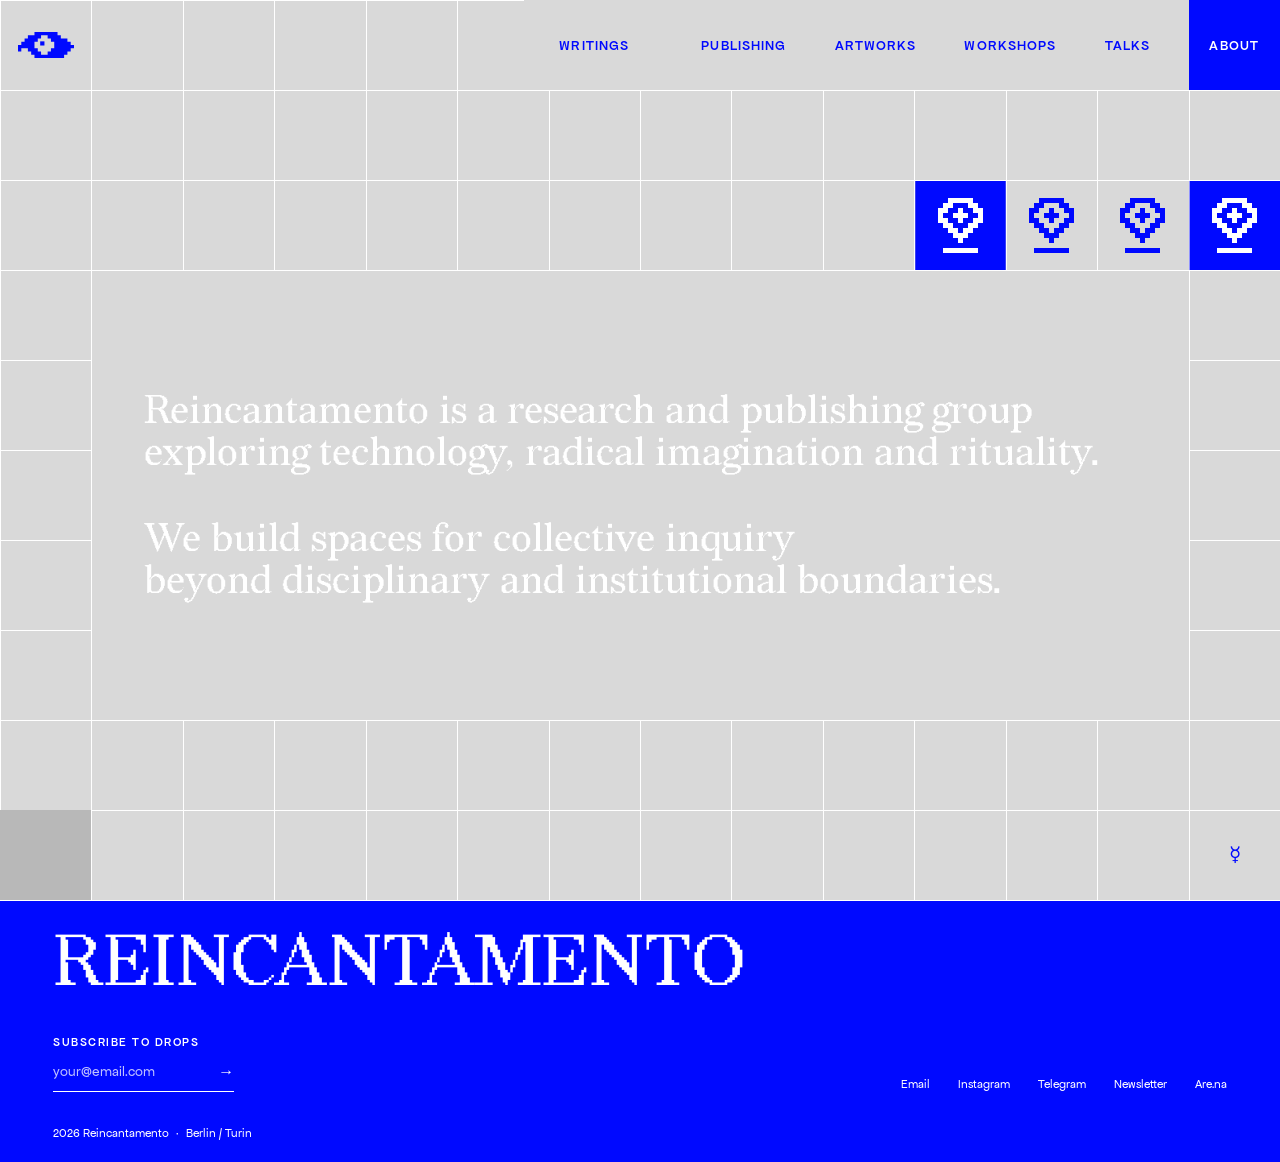
<file: home/index.html>
<!DOCTYPE html>
<html lang="en">
<head>
    <meta charset="UTF-8">
    <meta name="viewport" content="width=device-width, initial-scale=1.0">
    <title>REINCANTAMENTO</title>
    <meta name="description" content="Reincantamento is a research and publishing collective exploring technology, radical imagination, and rituality.">

    <!-- Open Graph -->
    <meta property="og:title" content="REINCANTAMENTO">
    <meta property="og:description" content="A research and publishing collective exploring technology, radical imagination, and rituality.">
    <meta property="og:type" content="website">

    <link rel="icon" href="assets/images/REINC-LOGO.svg" type="image/svg+xml">
    <link rel="icon" href="assets/images/reinc-eye-nero.png" type="image/png"><!-- fallback -->

    <!-- Preload the nav font (Apfel Grotezk Mittel) — used in the above-the-fold header -->
    <link rel="preload" href="assets/fonts/ApfelGrotezk-Mittel.woff2" as="font" type="font/woff2" crossorigin>

    <link rel="stylesheet" href="assets/css/styles.css">

    <!-- Not deferred: applies the stored palette before first paint. -->
    <script src="assets/js/theme.js"></script>
</head>
<body>

    <a class="skip-link" href="#main">Skip to content</a>

    <header class="site-header">
        <a class="brand" href="index.html" aria-label="Reincantamento home">
            <img src="assets/images/REINC-LOGO.svg" alt="Reincantamento" width="53" height="25">
        </a>

        <button class="nav-toggle" type="button" aria-label="Toggle menu" aria-expanded="false" aria-controls="primary-nav">
            <span></span><span></span><span></span>
        </button>

        <nav class="main-nav" id="primary-nav" aria-label="Primary">
            <div class="nav-item">
                <a href="https://yunglong28.github.io/reincantamento-homepage/writing/index.html">Writings</a>
                <div class="nav-menu">
                    <a href="https://yunglong28.github.io/reincantamento-homepage/writing/index.html">Drops</a>
                    <a href="https://yunglong28.github.io/reincantamento-homepage/writing/archive.html">Archive</a>
                </div>
            </div>
            <a href="https://yunglong28.github.io/reincantamento-homepage/publishing/index.html">Publishing</a>
            <a href="https://yunglong28.github.io/reincantamento-homepage/artworks/index.html">Artworks</a>
            <a href="https://yunglong28.github.io/reincantamento-homepage/workshops/index.html">Workshops</a>
            <a href="https://yunglong28.github.io/reincantamento-homepage/talks/index.html">Talks</a>
        </nav>

        <a class="about-btn" href="https://yunglong28.github.io/reincantamento-homepage/about.html">About</a>
    </header>

    <main class="hero" id="main" tabindex="-1">
        <div class="statement">
            <p>Reincantamento is a research and publishing group<br>
            exploring technology, radical imagination and rituality.</p>
            <p>We build spaces for collective inquiry<br>
            beyond disciplinary and institutional boundaries.</p>
        </div>
    </main>

    <!-- Real CSS-grid placement layer, aligned to the same 90px module as the
         background grid. Drop media into a cell with grid-column / grid-row;
         a cell can span multiple squares (e.g. span 2). This layer is a scaffold
         for the single hero screen — as real content sections are added it
         becomes section-scoped. -->
    <div class="grid-layer" aria-hidden="true">
        <figure class="media-cell" style="grid-column: 1; grid-row: -2 / -1;">
            <video class="media" autoplay muted loop playsinline>
                <source src="assets/images/metaphor.mp4" type="video/mp4">
            </video>
        </figure>
    </div>

    <!-- The colourway switch is a cell of its own: bottom right of the first
         screen, under the ABOUT cell at the top of the same column. -->
    <button class="theme-switch" type="button" aria-pressed="false" aria-label="Acid mode" title="Acid mode">&#9791;</button>

    <footer class="site-footer site-footer--flush">
        <p class="site-footer__mark">REINCANTAMENTO</p>

        <div class="footer-cols">
            <form class="newsletter" action="https://reincantamentox.substack.com/subscribe" method="get" target="_blank">
                <label class="newsletter__label" for="nl-email">Subscribe to drops</label>
                <div class="newsletter__field">
                    <input id="nl-email" type="email" name="email" placeholder="your@email.com" autocomplete="email">
                    <button type="submit" aria-label="Subscribe">&#8594;</button>
                </div>
            </form>

            <nav class="footer-social" aria-label="Nodes">
                <a href="mailto:reincantamento@proton.me">Email</a>
                <a href="https://www.instagram.com/re.incantamento/" target="_blank" rel="noopener">Instagram</a>
                <a href="https://t.me/+C1fjM6yVcdJmYzI0" target="_blank" rel="noopener">Telegram</a>
                <a href="https://reincantamentox.substack.com/" target="_blank" rel="noopener">Newsletter</a>
                <a href="https://www.are.na/reincantamento/channels/" target="_blank" rel="noopener">Are.na</a>
            </nav>
        </div>

        <div class="footer-bottom">
            <p>2026 Reincantamento &nbsp;&#183;&nbsp; Berlin / Turin</p>
        </div>
    </footer>

    <script src="assets/js/main.js" defer></script>
    <script src="../src/icons.js" defer></script>
    <script src="assets/js/glyphs.js" defer></script>
</body>
</html>
</file>
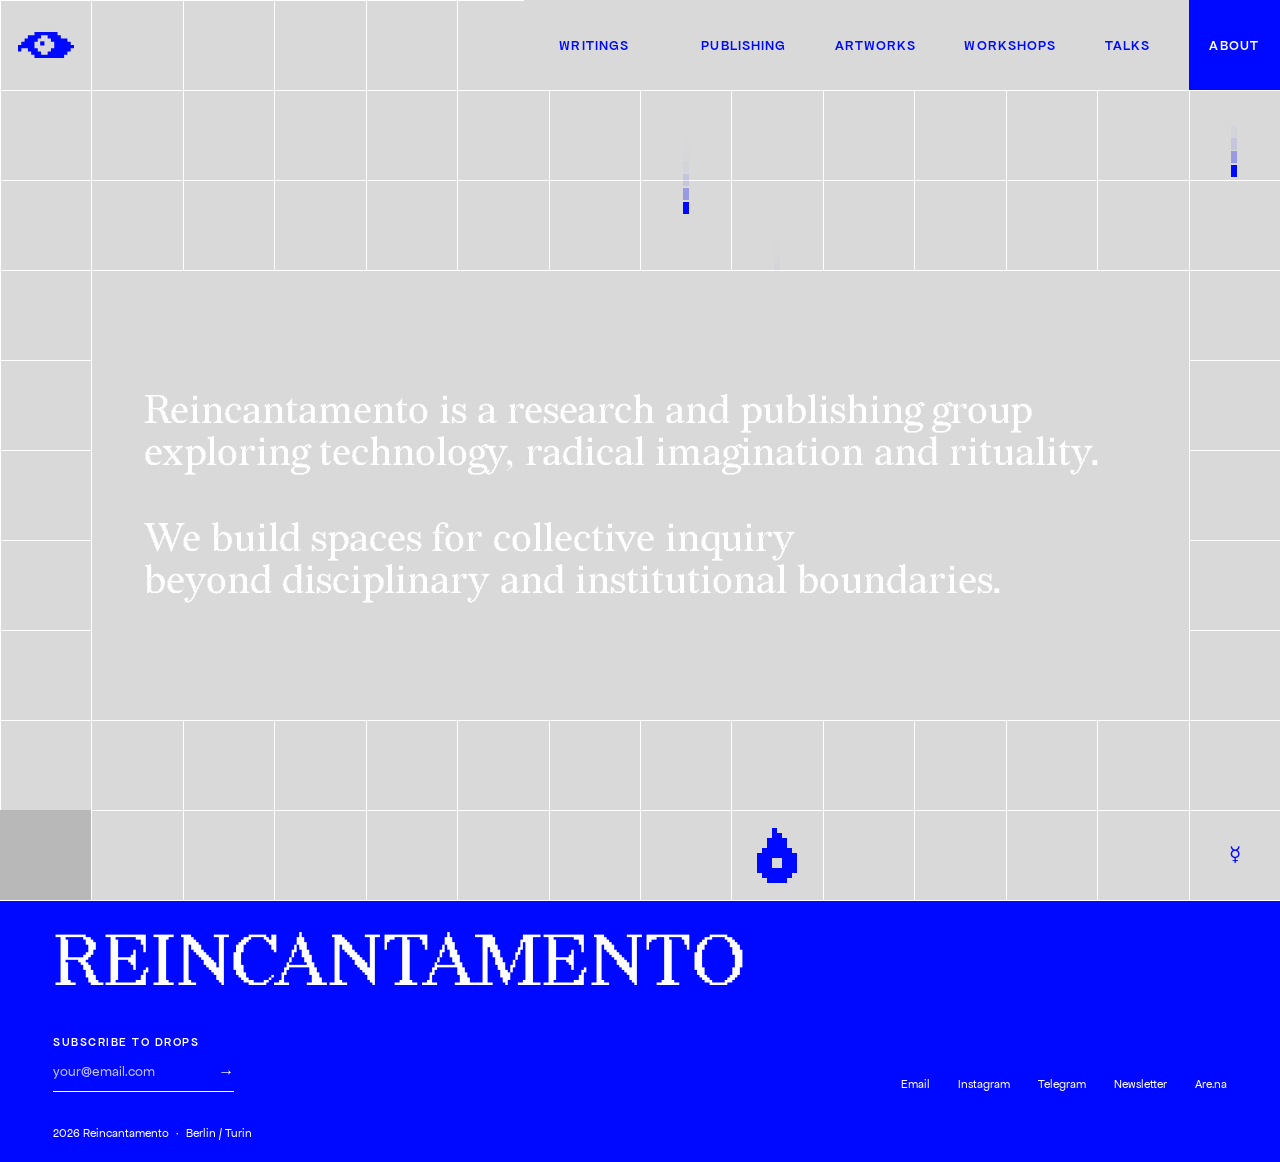
<file: home/crazy.html>
<!DOCTYPE html>
<html lang="en">
<head>
    <meta charset="UTF-8">
    <meta name="viewport" content="width=device-width, initial-scale=1.0">
    <title>REINCANTAMENTO — crazy</title>
    <meta name="description" content="Reincantamento is a research and publishing collective exploring technology, radical imagination, and rituality.">

    <!-- Open Graph -->
    <meta property="og:title" content="REINCANTAMENTO">
    <meta property="og:description" content="A research and publishing collective exploring technology, radical imagination, and rituality.">
    <meta property="og:type" content="website">

    <link rel="icon" href="assets/images/REINC-LOGO.svg" type="image/svg+xml">
    <link rel="icon" href="assets/images/reinc-eye-nero.png" type="image/png"><!-- fallback -->

    <!-- Preload the nav font (Apfel Grotezk Mittel) — used in the above-the-fold header -->
    <link rel="preload" href="assets/fonts/ApfelGrotezk-Mittel.woff2" as="font" type="font/woff2" crossorigin>

    <link rel="stylesheet" href="assets/css/styles.css">

    <!-- Not deferred: applies the stored palette before first paint. -->
    <script src="assets/js/theme.js"></script>
</head>
<body>

    <a class="skip-link" href="#main">Skip to content</a>

    <header class="site-header">
        <a class="brand" href="index.html" aria-label="Reincantamento home">
            <img src="assets/images/REINC-LOGO.svg" alt="Reincantamento" width="53" height="25">
        </a>

        <button class="nav-toggle" type="button" aria-label="Toggle menu" aria-expanded="false" aria-controls="primary-nav">
            <span></span><span></span><span></span>
        </button>

        <nav class="main-nav" id="primary-nav" aria-label="Primary">
            <div class="nav-item">
                <a href="https://yunglong28.github.io/reincantamento-homepage/writing/index.html">Writings</a>
                <div class="nav-menu">
                    <a href="https://yunglong28.github.io/reincantamento-homepage/writing/index.html">Drops</a>
                    <a href="https://yunglong28.github.io/reincantamento-homepage/writing/archive.html">Archive</a>
                </div>
            </div>
            <a href="https://yunglong28.github.io/reincantamento-homepage/publishing/index.html">Publishing</a>
            <a href="https://yunglong28.github.io/reincantamento-homepage/artworks/index.html">Artworks</a>
            <a href="https://yunglong28.github.io/reincantamento-homepage/workshops/index.html">Workshops</a>
            <a href="https://yunglong28.github.io/reincantamento-homepage/talks/index.html">Talks</a>
        </nav>

        <a class="about-btn" href="https://yunglong28.github.io/reincantamento-homepage/about.html">About</a>
    </header>

    <main class="hero" id="main" tabindex="-1">
        <div class="statement">
            <p>Reincantamento is a research and publishing group<br>
            exploring technology, radical imagination and rituality.</p>
            <p>We build spaces for collective inquiry<br>
            beyond disciplinary and institutional boundaries.</p>
        </div>
    </main>

    <!-- Real CSS-grid placement layer, aligned to the same 90px module as the
         background grid. Drop media into a cell with grid-column / grid-row;
         a cell can span multiple squares (e.g. span 2). This layer is a scaffold
         for the single hero screen — as real content sections are added it
         becomes section-scoped. -->
    <div class="grid-layer" aria-hidden="true">
        <figure class="media-cell" style="grid-column: 1; grid-row: -2 / -1;">
            <video class="media" autoplay muted loop playsinline>
                <source src="assets/images/metaphor.mp4" type="video/mp4">
            </video>
        </figure>
    </div>

    <!-- The colourway switch is a cell of its own: bottom right of the first
         screen, under the ABOUT cell at the top of the same column. -->
    <button class="theme-switch" type="button" aria-pressed="false" aria-label="Acid mode" title="Acid mode">&#9791;</button>

    <footer class="site-footer site-footer--flush">
        <p class="site-footer__mark">REINCANTAMENTO</p>

        <div class="footer-cols">
            <form class="newsletter" action="https://reincantamentox.substack.com/subscribe" method="get" target="_blank">
                <label class="newsletter__label" for="nl-email">Subscribe to drops</label>
                <div class="newsletter__field">
                    <input id="nl-email" type="email" name="email" placeholder="your@email.com" autocomplete="email">
                    <button type="submit" aria-label="Subscribe">&#8594;</button>
                </div>
            </form>

            <nav class="footer-social" aria-label="Nodes">
                <a href="mailto:reincantamento@proton.me">Email</a>
                <a href="https://www.instagram.com/re.incantamento/" target="_blank" rel="noopener">Instagram</a>
                <a href="https://t.me/+C1fjM6yVcdJmYzI0" target="_blank" rel="noopener">Telegram</a>
                <a href="https://reincantamentox.substack.com/" target="_blank" rel="noopener">Newsletter</a>
                <a href="https://www.are.na/reincantamento/channels/" target="_blank" rel="noopener">Are.na</a>
            </nav>
        </div>

        <div class="footer-bottom">
            <p>2026 Reincantamento &nbsp;&#183;&nbsp; Berlin / Turin</p>
        </div>
    </footer>

    <script src="assets/js/main.js" defer></script>
    <script src="../src/icons.js" defer></script>
    <script src="assets/js/glyphs.js" data-mode="crazy" defer></script>
</body>
</html>
</file>
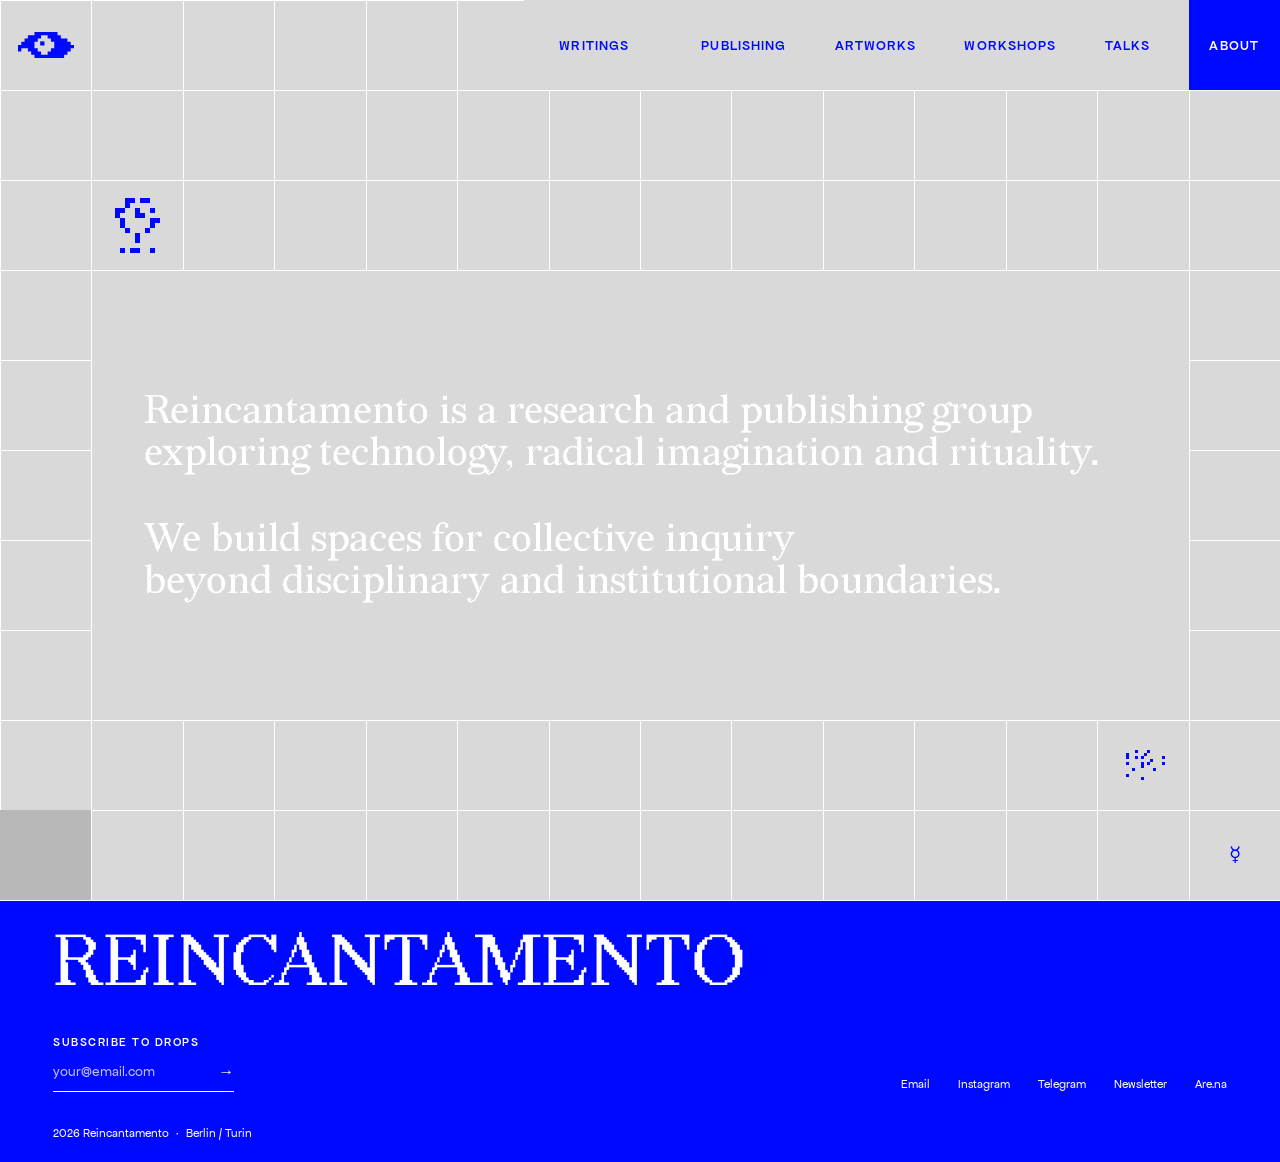
<file: home/flow.html>
<!DOCTYPE html>
<html lang="en">
<head>
    <meta charset="UTF-8">
    <meta name="viewport" content="width=device-width, initial-scale=1.0">
    <title>REINCANTAMENTO — flow</title>
    <meta name="description" content="Reincantamento is a research and publishing collective exploring technology, radical imagination, and rituality.">

    <!-- Open Graph -->
    <meta property="og:title" content="REINCANTAMENTO">
    <meta property="og:description" content="A research and publishing collective exploring technology, radical imagination, and rituality.">
    <meta property="og:type" content="website">

    <link rel="icon" href="assets/images/REINC-LOGO.svg" type="image/svg+xml">
    <link rel="icon" href="assets/images/reinc-eye-nero.png" type="image/png"><!-- fallback -->

    <!-- Preload the nav font (Apfel Grotezk Mittel) — used in the above-the-fold header -->
    <link rel="preload" href="assets/fonts/ApfelGrotezk-Mittel.woff2" as="font" type="font/woff2" crossorigin>

    <link rel="stylesheet" href="assets/css/styles.css">

    <!-- Not deferred: applies the stored palette before first paint. -->
    <script src="assets/js/theme.js"></script>
</head>
<body>

    <a class="skip-link" href="#main">Skip to content</a>

    <header class="site-header">
        <a class="brand" href="index.html" aria-label="Reincantamento home">
            <img src="assets/images/REINC-LOGO.svg" alt="Reincantamento" width="53" height="25">
        </a>

        <button class="nav-toggle" type="button" aria-label="Toggle menu" aria-expanded="false" aria-controls="primary-nav">
            <span></span><span></span><span></span>
        </button>

        <nav class="main-nav" id="primary-nav" aria-label="Primary">
            <div class="nav-item">
                <a href="https://yunglong28.github.io/reincantamento-homepage/writing/index.html">Writings</a>
                <div class="nav-menu">
                    <a href="https://yunglong28.github.io/reincantamento-homepage/writing/index.html">Drops</a>
                    <a href="https://yunglong28.github.io/reincantamento-homepage/writing/archive.html">Archive</a>
                </div>
            </div>
            <a href="https://yunglong28.github.io/reincantamento-homepage/publishing/index.html">Publishing</a>
            <a href="https://yunglong28.github.io/reincantamento-homepage/artworks/index.html">Artworks</a>
            <a href="https://yunglong28.github.io/reincantamento-homepage/workshops/index.html">Workshops</a>
            <a href="https://yunglong28.github.io/reincantamento-homepage/talks/index.html">Talks</a>
        </nav>

        <a class="about-btn" href="https://yunglong28.github.io/reincantamento-homepage/about.html">About</a>
    </header>

    <main class="hero" id="main" tabindex="-1">
        <div class="statement">
            <p>Reincantamento is a research and publishing group<br>
            exploring technology, radical imagination and rituality.</p>
            <p>We build spaces for collective inquiry<br>
            beyond disciplinary and institutional boundaries.</p>
        </div>
    </main>

    <!-- Real CSS-grid placement layer, aligned to the same 90px module as the
         background grid. Drop media into a cell with grid-column / grid-row;
         a cell can span multiple squares (e.g. span 2). This layer is a scaffold
         for the single hero screen — as real content sections are added it
         becomes section-scoped. -->
    <div class="grid-layer" aria-hidden="true">
        <figure class="media-cell" style="grid-column: 1; grid-row: -2 / -1;">
            <video class="media" autoplay muted loop playsinline>
                <source src="assets/images/metaphor.mp4" type="video/mp4">
            </video>
        </figure>
    </div>

    <!-- The colourway switch is a cell of its own: bottom right of the first
         screen, under the ABOUT cell at the top of the same column. -->
    <button class="theme-switch" type="button" aria-pressed="false" aria-label="Acid mode" title="Acid mode">&#9791;</button>

    <footer class="site-footer site-footer--flush">
        <p class="site-footer__mark">REINCANTAMENTO</p>

        <div class="footer-cols">
            <form class="newsletter" action="https://reincantamentox.substack.com/subscribe" method="get" target="_blank">
                <label class="newsletter__label" for="nl-email">Subscribe to drops</label>
                <div class="newsletter__field">
                    <input id="nl-email" type="email" name="email" placeholder="your@email.com" autocomplete="email">
                    <button type="submit" aria-label="Subscribe">&#8594;</button>
                </div>
            </form>

            <nav class="footer-social" aria-label="Nodes">
                <a href="mailto:reincantamento@proton.me">Email</a>
                <a href="https://www.instagram.com/re.incantamento/" target="_blank" rel="noopener">Instagram</a>
                <a href="https://t.me/+C1fjM6yVcdJmYzI0" target="_blank" rel="noopener">Telegram</a>
                <a href="https://reincantamentox.substack.com/" target="_blank" rel="noopener">Newsletter</a>
                <a href="https://www.are.na/reincantamento/channels/" target="_blank" rel="noopener">Are.na</a>
            </nav>
        </div>

        <div class="footer-bottom">
            <p>2026 Reincantamento &nbsp;&#183;&nbsp; Berlin / Turin</p>
        </div>
    </footer>

    <script src="assets/js/main.js" defer></script>
    <script src="../src/icons.js" defer></script>
    <script src="assets/js/flow.js" defer></script>
</body>
</html>
</file>
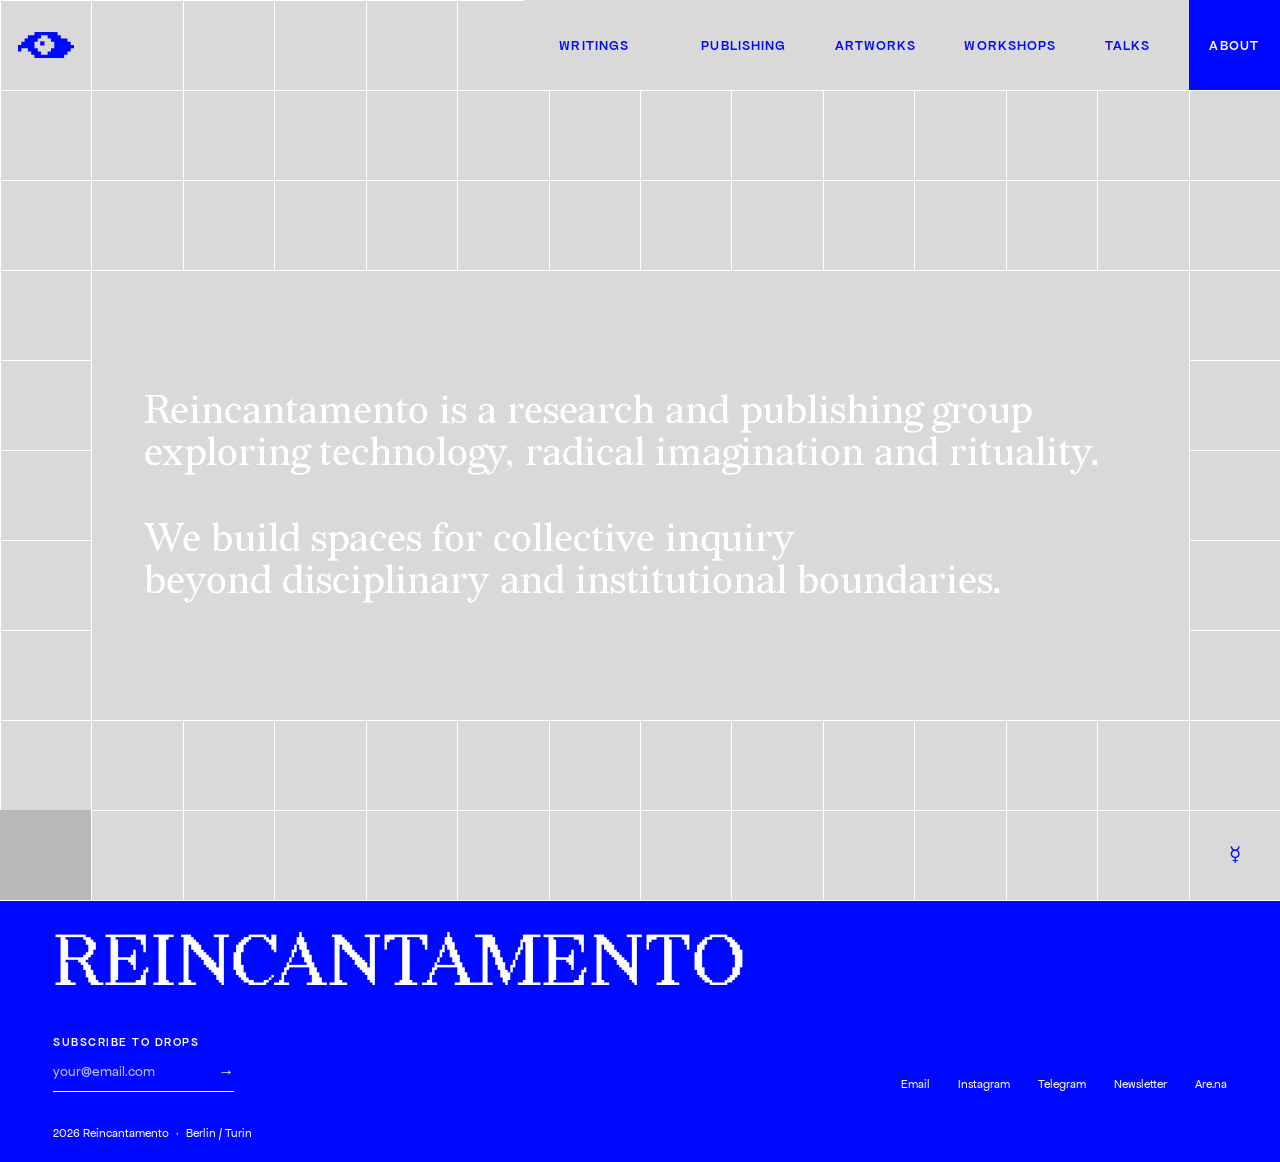
<file: home/merge.html>
<!DOCTYPE html>
<html lang="en">
<head>
    <meta charset="UTF-8">
    <meta name="viewport" content="width=device-width, initial-scale=1.0">
    <title>REINCANTAMENTO — merge</title>
    <meta name="description" content="Reincantamento is a research and publishing collective exploring technology, radical imagination, and rituality.">

    <!-- Open Graph -->
    <meta property="og:title" content="REINCANTAMENTO">
    <meta property="og:description" content="A research and publishing collective exploring technology, radical imagination, and rituality.">
    <meta property="og:type" content="website">

    <link rel="icon" href="assets/images/REINC-LOGO.svg" type="image/svg+xml">
    <link rel="icon" href="assets/images/reinc-eye-nero.png" type="image/png"><!-- fallback -->

    <!-- Preload the nav font (Apfel Grotezk Mittel) — used in the above-the-fold header -->
    <link rel="preload" href="assets/fonts/ApfelGrotezk-Mittel.woff2" as="font" type="font/woff2" crossorigin>

    <link rel="stylesheet" href="assets/css/styles.css">

    <!-- Not deferred: applies the stored palette before first paint. -->
    <script src="assets/js/theme.js"></script>
</head>
<body>

    <a class="skip-link" href="#main">Skip to content</a>

    <header class="site-header">
        <a class="brand" href="index.html" aria-label="Reincantamento home">
            <img src="assets/images/REINC-LOGO.svg" alt="Reincantamento" width="53" height="25">
        </a>

        <button class="nav-toggle" type="button" aria-label="Toggle menu" aria-expanded="false" aria-controls="primary-nav">
            <span></span><span></span><span></span>
        </button>

        <nav class="main-nav" id="primary-nav" aria-label="Primary">
            <div class="nav-item">
                <a href="https://yunglong28.github.io/reincantamento-homepage/writing/index.html">Writings</a>
                <div class="nav-menu">
                    <a href="https://yunglong28.github.io/reincantamento-homepage/writing/index.html">Drops</a>
                    <a href="https://yunglong28.github.io/reincantamento-homepage/writing/archive.html">Archive</a>
                </div>
            </div>
            <a href="https://yunglong28.github.io/reincantamento-homepage/publishing/index.html">Publishing</a>
            <a href="https://yunglong28.github.io/reincantamento-homepage/artworks/index.html">Artworks</a>
            <a href="https://yunglong28.github.io/reincantamento-homepage/workshops/index.html">Workshops</a>
            <a href="https://yunglong28.github.io/reincantamento-homepage/talks/index.html">Talks</a>
        </nav>

        <a class="about-btn" href="https://yunglong28.github.io/reincantamento-homepage/about.html">About</a>
    </header>

    <main class="hero" id="main" tabindex="-1">
        <div class="statement">
            <p>Reincantamento is a research and publishing group<br>
            exploring technology, radical imagination and rituality.</p>
            <p>We build spaces for collective inquiry<br>
            beyond disciplinary and institutional boundaries.</p>
        </div>
    </main>

    <!-- Real CSS-grid placement layer, aligned to the same 90px module as the
         background grid. Drop media into a cell with grid-column / grid-row;
         a cell can span multiple squares (e.g. span 2). This layer is a scaffold
         for the single hero screen — as real content sections are added it
         becomes section-scoped. -->
    <div class="grid-layer" aria-hidden="true">
        <figure class="media-cell" style="grid-column: 1; grid-row: -2 / -1;">
            <video class="media" autoplay muted loop playsinline>
                <source src="assets/images/metaphor.mp4" type="video/mp4">
            </video>
        </figure>
    </div>

    <!-- The colourway switch is a cell of its own: bottom right of the first
         screen, under the ABOUT cell at the top of the same column. -->
    <button class="theme-switch" type="button" aria-pressed="false" aria-label="Acid mode" title="Acid mode">&#9791;</button>

    <footer class="site-footer site-footer--flush">
        <p class="site-footer__mark">REINCANTAMENTO</p>

        <div class="footer-cols">
            <form class="newsletter" action="https://reincantamentox.substack.com/subscribe" method="get" target="_blank">
                <label class="newsletter__label" for="nl-email">Subscribe to drops</label>
                <div class="newsletter__field">
                    <input id="nl-email" type="email" name="email" placeholder="your@email.com" autocomplete="email">
                    <button type="submit" aria-label="Subscribe">&#8594;</button>
                </div>
            </form>

            <nav class="footer-social" aria-label="Nodes">
                <a href="mailto:reincantamento@proton.me">Email</a>
                <a href="https://www.instagram.com/re.incantamento/" target="_blank" rel="noopener">Instagram</a>
                <a href="https://t.me/+C1fjM6yVcdJmYzI0" target="_blank" rel="noopener">Telegram</a>
                <a href="https://reincantamentox.substack.com/" target="_blank" rel="noopener">Newsletter</a>
                <a href="https://www.are.na/reincantamento/channels/" target="_blank" rel="noopener">Are.na</a>
            </nav>
        </div>

        <div class="footer-bottom">
            <p>2026 Reincantamento &nbsp;&#183;&nbsp; Berlin / Turin</p>
        </div>
    </footer>

    <script src="assets/js/main.js" defer></script>
    <script src="../src/icons.js" defer></script>
    <script src="assets/js/flow.js" data-mode="merge" defer></script>
</body>
</html>
</file>
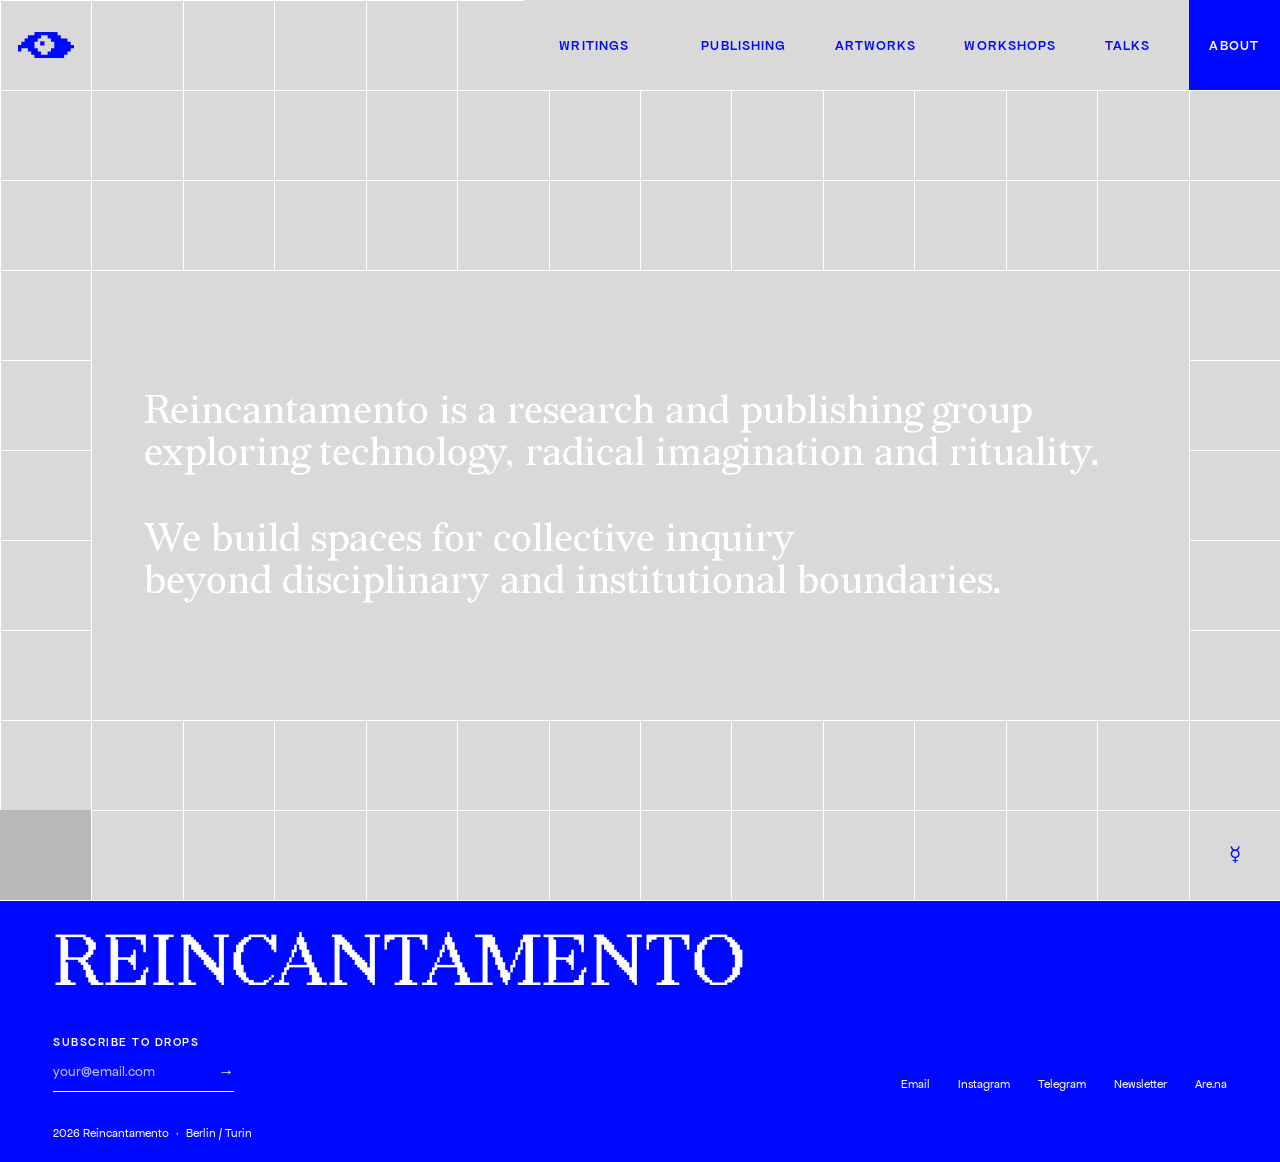
<file: home/random.html>
<!DOCTYPE html>
<html lang="en">
<head>
    <meta charset="UTF-8">
    <meta name="viewport" content="width=device-width, initial-scale=1.0">
    <title>REINCANTAMENTO — random</title>
    <meta name="description" content="Reincantamento is a research and publishing collective exploring technology, radical imagination, and rituality.">

    <!-- Open Graph -->
    <meta property="og:title" content="REINCANTAMENTO">
    <meta property="og:description" content="A research and publishing collective exploring technology, radical imagination, and rituality.">
    <meta property="og:type" content="website">

    <link rel="icon" href="assets/images/REINC-LOGO.svg" type="image/svg+xml">
    <link rel="icon" href="assets/images/reinc-eye-nero.png" type="image/png"><!-- fallback -->

    <!-- Preload the nav font (Apfel Grotezk Mittel) — used in the above-the-fold header -->
    <link rel="preload" href="assets/fonts/ApfelGrotezk-Mittel.woff2" as="font" type="font/woff2" crossorigin>

    <link rel="stylesheet" href="assets/css/styles.css">

    <!-- Not deferred: applies the stored palette before first paint. -->
    <script src="assets/js/theme.js"></script>
</head>
<body>

    <a class="skip-link" href="#main">Skip to content</a>

    <header class="site-header">
        <a class="brand" href="index.html" aria-label="Reincantamento home">
            <img src="assets/images/REINC-LOGO.svg" alt="Reincantamento" width="53" height="25">
        </a>

        <button class="nav-toggle" type="button" aria-label="Toggle menu" aria-expanded="false" aria-controls="primary-nav">
            <span></span><span></span><span></span>
        </button>

        <nav class="main-nav" id="primary-nav" aria-label="Primary">
            <div class="nav-item">
                <a href="https://yunglong28.github.io/reincantamento-homepage/writing/index.html">Writings</a>
                <div class="nav-menu">
                    <a href="https://yunglong28.github.io/reincantamento-homepage/writing/index.html">Drops</a>
                    <a href="https://yunglong28.github.io/reincantamento-homepage/writing/archive.html">Archive</a>
                </div>
            </div>
            <a href="https://yunglong28.github.io/reincantamento-homepage/publishing/index.html">Publishing</a>
            <a href="https://yunglong28.github.io/reincantamento-homepage/artworks/index.html">Artworks</a>
            <a href="https://yunglong28.github.io/reincantamento-homepage/workshops/index.html">Workshops</a>
            <a href="https://yunglong28.github.io/reincantamento-homepage/talks/index.html">Talks</a>
        </nav>

        <a class="about-btn" href="https://yunglong28.github.io/reincantamento-homepage/about.html">About</a>
    </header>

    <main class="hero" id="main" tabindex="-1">
        <div class="statement">
            <p>Reincantamento is a research and publishing group<br>
            exploring technology, radical imagination and rituality.</p>
            <p>We build spaces for collective inquiry<br>
            beyond disciplinary and institutional boundaries.</p>
        </div>
    </main>

    <!-- Real CSS-grid placement layer, aligned to the same 90px module as the
         background grid. Drop media into a cell with grid-column / grid-row;
         a cell can span multiple squares (e.g. span 2). This layer is a scaffold
         for the single hero screen — as real content sections are added it
         becomes section-scoped. -->
    <div class="grid-layer" aria-hidden="true">
        <figure class="media-cell" style="grid-column: 1; grid-row: -2 / -1;">
            <video class="media" autoplay muted loop playsinline>
                <source src="assets/images/metaphor.mp4" type="video/mp4">
            </video>
        </figure>
    </div>

    <!-- The colourway switch is a cell of its own: bottom right of the first
         screen, under the ABOUT cell at the top of the same column. -->
    <button class="theme-switch" type="button" aria-pressed="false" aria-label="Acid mode" title="Acid mode">&#9791;</button>

    <footer class="site-footer site-footer--flush">
        <p class="site-footer__mark">REINCANTAMENTO</p>

        <div class="footer-cols">
            <form class="newsletter" action="https://reincantamentox.substack.com/subscribe" method="get" target="_blank">
                <label class="newsletter__label" for="nl-email">Subscribe to drops</label>
                <div class="newsletter__field">
                    <input id="nl-email" type="email" name="email" placeholder="your@email.com" autocomplete="email">
                    <button type="submit" aria-label="Subscribe">&#8594;</button>
                </div>
            </form>

            <nav class="footer-social" aria-label="Nodes">
                <a href="mailto:reincantamento@proton.me">Email</a>
                <a href="https://www.instagram.com/re.incantamento/" target="_blank" rel="noopener">Instagram</a>
                <a href="https://t.me/+C1fjM6yVcdJmYzI0" target="_blank" rel="noopener">Telegram</a>
                <a href="https://reincantamentox.substack.com/" target="_blank" rel="noopener">Newsletter</a>
                <a href="https://www.are.na/reincantamento/channels/" target="_blank" rel="noopener">Are.na</a>
            </nav>
        </div>

        <div class="footer-bottom">
            <p>2026 Reincantamento &nbsp;&#183;&nbsp; Berlin / Turin</p>
        </div>
    </footer>

    <script src="assets/js/main.js" defer></script>
    <script src="../src/icons.js" defer></script>
    <script src="assets/js/flow.js" data-mode="random" defer></script>
</body>
</html>
</file>
<file: home/assets/css/styles.css>
/* ===================== */
/* FONTS                 */
/* ===================== */
/* Display style: Figma "Display" = Redaction 20, 40/44 */
@font-face {
    font-family: 'Redaction20';
    src: url('../fonts/Redaction20-Regular.woff') format('woff');
    font-weight: 400;
    font-style: normal;
    font-display: swap;
}

/* Redaction 50 — heavier "redacted" cut, used on hover of the blue keywords */
@font-face {
    font-family: 'Redaction50';
    src: url('../fonts/Redaction50-Regular.woff2') format('woff2'),
         url('../fonts/Redaction50-Regular.woff') format('woff');
    font-weight: 400;
    font-style: normal;
    font-display: swap;
}

/* Redaction 35 — the display cut of the section pages (card titles, year) and
   of the footer wordmark, which every page carries. Redaction 20 stays the
   home-page statement face. */
@font-face {
    font-family: 'Redaction35';
    src: url('../fonts/Redaction35-Regular.woff') format('woff');
    font-weight: 400;
    font-style: normal;
    font-display: swap;
}
@font-face {
    font-family: 'Redaction35';
    src: url('../fonts/Redaction35-Italic.woff') format('woff');
    font-weight: 400;
    font-style: italic;
    font-display: swap;
}

/* Apfel Grotezk — Menu / Body / Data styles (Figma).
   One family, weight-mapped: Regular 400, Mittel 500, Fett 700. */
@font-face {
    font-family: 'Apfel Grotezk';
    src: url('../fonts/ApfelGrotezk-Regular.woff2') format('woff2');
    font-weight: 400;
    font-style: normal;
    font-display: swap;
}
@font-face {
    font-family: 'Apfel Grotezk';
    src: url('../fonts/ApfelGrotezk-Mittel.woff2') format('woff2');
    font-weight: 500;
    font-style: normal;
    font-display: swap;
}
@font-face {
    font-family: 'Apfel Grotezk';
    src: url('../fonts/ApfelGrotezk-Fett.woff2') format('woff2');
    font-weight: 700;
    font-style: normal;
    font-display: swap;
}

/* ===================== */
/* VARIABLES             */
/* ===================== */
:root {
    --grigio: #d9d9d9;          /* GRIGIO */
    --grid-line: #ffffff;       /* BIANCO grid lines */
    --grid-cell: 90px;          /* base module target — JS refines per axis below */
    --grid-col: var(--grid-cell);   /* column width: fits the viewport WIDTH exactly  */
    --grid-row: var(--grid-cell);   /* row height:   fits the viewport HEIGHT exactly */
    --blu: #0009ff;             /* BLU */
    --bianco: #ffffff;          /* BIANCO */
    --nero: #111111;

    /* ---- COLOUR TOKENS ----
       Every page paints with these, never with the raw colours above. That is
       what lets acid mode remap the whole site from one place: the block below
       redefines the same names and nothing else has to change. */
    --bg: var(--grigio);        /* page fill                                  */
    --band: var(--blu);         /* filled bands: header, footer, title bars   */
    --ink: var(--blu);          /* text & accents on --bg                     */
    --on-band: var(--bianco);   /* text on --band                             */
    --line: var(--grid-line);   /* grid lines on --bg                         */
    --band-line: rgba(255, 255, 255, 0.28);  /* grid lines inside a band      */
    --media: #b8b8b8;           /* image / video placeholder                  */
    --on-media: #ffffff;        /* text laid over a still                     */
    --statement-ink: var(--bianco);   /* home page statement                  */
    --statement-hl: var(--blu);       /* its highlighted words                */

    /* Display = Redaction 20 (Figma). Menu/Body/Data = Apfel Grotezk. */
    --font-display: 'Redaction20', Georgia, 'Times New Roman', serif;
    --font-display-hover: 'Redaction50', 'Redaction20', Georgia, serif;
    --font-menu: 'Apfel Grotezk', 'Helvetica Neue', Arial, sans-serif;
    --font-serif: 'Redaction35', Georgia, 'Times New Roman', serif;

    /* Module the footer is measured in. The section pages hand it their own
       --cell (site.js); the home page has no --cell, so it falls back to the
       Figma column count — 16 across the frame, 13 on mobile. */
    --foot-mod: calc(100vw / 16);

    --page-margin: clamp(24px, 5vw, 64px);
}

/* ===================== */
/* ACID MODE             */
/* ===================== */
/* The "Verde" variant from Figma: plum ground, purple bands, acid-green ink.
   theme.js sets data-theme on <html> before first paint, so the page never
   flashes the default palette; the switch lives at the bottom right of every
   page that has a footer, and in the header row of the ones that don't. */
:root[data-theme="acid"] {
    --bg: #210013;
    --band: #622779;
    --ink: #6fff55;
    --on-band: #6fff55;
    --line: #b74ddf;
    --band-line: rgba(183, 77, 223, 0.4);
    --media: #b74ddf;
    --on-media: #210013;
    --statement-ink: #6fff55;
    --statement-hl: #b74ddf;
}

/* ===================== */
/* RESET                 */
/* ===================== */
*,
*::before,
*::after {
    margin: 0;
    padding: 0;
    box-sizing: border-box;
}

html {
    -webkit-text-size-adjust: 100%;
}

body {
    min-height: 100vh;
    background-color: var(--bg);
    background-image:
        repeating-linear-gradient(to right, var(--line) 0, var(--line) 1px, transparent 1px, transparent var(--grid-col)),
        repeating-linear-gradient(to bottom, var(--line) 0, var(--line) 1px, transparent 1px, transparent var(--grid-row));
    color: var(--nero);
    font-family: var(--font-display);
    -webkit-font-smoothing: antialiased;
    -moz-osx-font-smoothing: grayscale;
    text-rendering: optimizeLegibility;
    overflow-x: hidden;
}

a {
    color: inherit;
    text-decoration: none;
}

img {
    display: block;
    max-width: 100%;
    height: auto;
}

/* ===================== */
/* A11Y                  */
/* ===================== */
/* Skip link — visible only when focused via keyboard */
.skip-link {
    position: absolute;
    top: 0;
    left: 0;
    margin: 8px;
    padding: 8px 14px;
    background: var(--band);
    color: var(--on-band);
    font-family: var(--font-menu);
    font-size: 14px;
    font-weight: 500;
    letter-spacing: 0.08em;
    text-transform: uppercase;
    transform: translateY(-150%);
    transition: transform 0.2s ease;
    z-index: 200;
}

.skip-link:focus {
    transform: translateY(0);
}

:focus-visible {
    outline: 2px solid var(--ink);
    outline-offset: 3px;
}

/* ===================== */
/* HEADER / NAV          */
/* ===================== */
/* Home / About / Lab paint nothing above the fold, so the header floats over
   the screen. The section pages start their grid at the top of the document
   instead, and the header takes the first row of it — same markup, same cells,
   see `.page .site-header` in sections.css. */
.site-header {
    position: fixed;
    top: 0;
    left: 0;
    width: 100%;
    height: var(--grid-row);    /* header occupies exactly one grid row */
    display: flex;
    align-items: stretch;       /* corner cells (logo, About) fill the full row height */
    padding: 0;                 /* logo cell flush left, About cell flush right */
    /* Transparent: the body grid stays VISIBLE across the header. The logo sits in
       the first cell, the About button in the last cell; only the nav region in
       between is masked — see .main-nav below. */
    z-index: 100;
}

/* Home / About / Lab: the header stays on screen while the page scrolls, so it
   cannot be a window onto the body grid — the grid and the statement would
   slide behind the eye and it would read as if the logo moved. It is a row of
   its own instead: the page fill, the same column lines painted from the same
   left edge (so they meet the body's), and a closing line along the bottom. */
body:not(.page) .site-header {
    background-color: var(--bg);
    background-image:
        repeating-linear-gradient(to right, var(--line) 0, var(--line) 1px, transparent 1px, transparent var(--grid-col)),
        linear-gradient(var(--line), var(--line));
    background-size: auto, 100% 1px;
    background-repeat: repeat, no-repeat;
    box-shadow: 0 1px 0 var(--line);
}

body.theme-blue .site-header {
    background-color: var(--band);
}

.brand {
    display: inline-flex;
    align-items: center;
    justify-content: center;    /* centre the eye within its grid cell */
    width: var(--grid-col);     /* the brand occupies exactly the first grid cell */
    flex-shrink: 0;
    position: relative;
    z-index: 110;            /* keep the logo above the mobile dropdown panel */
}

.brand img {
    width: 56px;
    height: auto;            /* vector SVG — scales crisply */
}

.main-nav {
    display: flex;
    align-items: center;
    gap: clamp(20px, 4vw, 48px);
    margin-left: auto;          /* push the menu — and the About cell after it — to the right */
}

/* Desktop: the nav region is the only masked part of the header — a solid GRIGIO
   rectangle covering the grid behind the menu items. The rest of the header row
   keeps its visible squares. Stretches to full row height and bleeds to the
   viewport's right edge (cancelling the header's right padding). */
@media (min-width: 769px) {
    .main-nav {
        align-self: stretch;
        background: var(--bg);
        padding-inline: clamp(20px, 3vw, 40px);  /* mask ends where the blue About cell begins */
    }
}

/* Figma "Menu" style, all items in BLU (per the HEADER frame) */
.main-nav a {
    position: relative;
    font-family: var(--font-menu);
    font-size: 14px;
    line-height: 17px;
    font-weight: 500;          /* Apfel Grotezk "Mittel" */
    letter-spacing: 0.08em;    /* Figma Menu: 8% */
    text-transform: uppercase;
    color: var(--ink);
    transition: opacity 0.2s ease;
}

/* Animated underline indicator (blu) for hover + active */
.main-nav a::after {
    content: "";
    position: absolute;
    left: 0;
    bottom: -4px;
    width: 100%;
    height: 1px;
    background: currentColor;
    transform: scaleX(0);
    transform-origin: left;
    transition: transform 0.25s ease;
}

.main-nav a:hover::after,
.main-nav a:focus-visible::after,
.main-nav a.is-active::after {
    transform: scaleX(1);
}

/* ---- WRITINGS: two bodies of work, one menu ----
   Writing lives on two pages — the DROPS newsletter and the archive of what
   was published elsewhere before it — so the item holds a cell of its own and
   fills it on hover, dropping the two names below as a column of the same
   squares. :focus-within opens it from the keyboard as well; on a touch screen
   there is no hover, so tapping the item simply follows it to the drops. */
.nav-item {
    position: relative;
    align-self: stretch;
    display: flex;
    align-items: center;
}

.nav-item > a {
    display: flex;
    align-items: center;
    justify-content: center;
    /* The square: one cell wide, the full height of the header row. */
    min-width: var(--grid-col);
    height: 100%;
}

.nav-item:hover > a,
.nav-item:focus-within > a {
    background: var(--band);
    color: var(--on-band);
}

/* On the current section the cell simply stays on. An underline under a
   cell-sized box would hang past the header row and double the grid line it
   crosses; the fill says it better, and matches the corner cell. */
.nav-item > a.is-active {
    background: var(--band);
    color: var(--on-band);
}

.nav-item > a::after {
    content: none;
}

.nav-menu {
    position: absolute;
    top: 100%;
    left: 0;
    width: 100%;
    visibility: hidden;
}

.nav-item:hover .nav-menu,
.nav-item:focus-within .nav-menu {
    visibility: visible;
}

/* Each name is another square under the first, a grid line apart. */
.nav-menu a {
    display: flex;
    align-items: center;
    justify-content: center;
    height: var(--grid-row);
    margin-top: 1px;
    background: var(--band);
    color: var(--on-band);
}

.nav-menu a:hover {
    opacity: 0.85;
}

.nav-menu a::after {
    content: none;          /* the fill carries the state here */
}

/* ---- Corner cell: a solid BLU cell in the top-right corner (after the nav) ----
   It reads ABOUT on the home page and HOME on every other page — the same
   cell the section pages carry at the end of their header band. */
.about-btn {
    display: inline-flex;
    align-items: center;
    justify-content: center;
    flex-shrink: 0;
    width: var(--grid-col);     /* occupies exactly the last grid cell, flush to the edge */
    background: var(--band);
    color: var(--on-band);
    font-family: var(--font-menu);
    font-size: 14px;
    line-height: 17px;
    font-weight: 500;           /* Apfel Grotezk "Mittel" */
    letter-spacing: 0.08em;
    text-transform: uppercase;
    transition: opacity 0.2s ease;
}

.about-btn:hover,
.about-btn:focus-visible {
    opacity: 0.85;
}

/* ---- Mobile nav toggle (hamburger) ---- */
.nav-toggle {
    display: none;            /* hidden on desktop and when JS is unavailable */
    margin-left: auto;        /* on mobile, push the hamburger + About cell to the right */
    position: relative;
    width: 30px;
    height: 22px;
    padding: 0;
    border: 0;
    background: none;
    cursor: pointer;
    z-index: 110;            /* stays above the dropdown panel */
}

.nav-toggle span {
    position: absolute;
    left: 0;
    width: 100%;
    height: 2px;
    background: var(--ink);
    transition: top 0.3s ease, transform 0.3s ease, opacity 0.2s ease;
}

.nav-toggle span:nth-child(1) { top: 0; }
.nav-toggle span:nth-child(2) { top: 10px; }
.nav-toggle span:nth-child(3) { top: 20px; }

.nav-toggle[aria-expanded="true"] span:nth-child(1) { top: 10px; transform: rotate(45deg); }
.nav-toggle[aria-expanded="true"] span:nth-child(2) { opacity: 0; }
.nav-toggle[aria-expanded="true"] span:nth-child(3) { top: 10px; transform: rotate(-45deg); }

/* ===================== */
/* GRID PLACEMENT LAYER  */
/* ===================== */
/* A real CSS grid aligned to the background grid module (--grid-cell, from the
   0,0 origin) so media can occupy actual squares. Positioned against the
   document origin — no padded ancestor — so its columns line up with the
   white grid lines painted on <body>. Transparent: only its cells paint. */
.grid-layer {
    position: absolute;
    top: 0;
    left: 0;
    width: 100%;
    /* The first screen as main.js measured it, not 100dvh: dvh grows as a
       phone's toolbar slides away, which dragged the media cell down mid-scroll. */
    height: var(--screen-h, 100svh);
    display: grid;
    /* Explicit auto-fill tracks (not grid-auto-rows) so negative line numbers
       count from the end — lets bottom content anchor to the last full row.
       align-content stays at start, so these tracks line up with the body grid. */
    grid-template-columns: repeat(auto-fill, var(--grid-col));
    grid-template-rows: repeat(auto-fill, var(--grid-row));
    pointer-events: none;   /* never blocks interaction with content above */
    overflow: hidden;       /* a cell can never extend the document */
    z-index: 1;             /* above the body grid, below the statement (z 2) */
}

/* Pixel-lab glyphs drawn into the grid squares (glyphs.js). Same origin and
   module as the grid layer, under it in the DOM so the media cell stays on top. */
.glyph-layer {
    position: absolute;
    top: 0;
    left: 0;
    width: 100%;
    height: var(--screen-h, 100svh);
    pointer-events: none;
    z-index: 1;
}

/* One media square. object-fit: cover fills the cell and crops; BLU shows as a
   placeholder until the clip loads (and as the reduced-motion fallback). */
.media-cell {
    position: relative;
    overflow: hidden;
    background: var(--media);
}

.media-cell .media,
.media-cell img {
    display: block;
    width: 100%;
    height: 100%;
    object-fit: cover;
}

/* ===================== */
/* MAIN STATEMENT        */
/* ===================== */
.hero {
    position: relative;     /* containing block for the JS-snapped statement */
    min-height: 100vh;
    min-height: 100dvh;     /* exact one-screen height on mobile browser chrome */
    display: flex;
    align-items: center;
    justify-content: center;
    /* No-JS fallback layout: reserve one grid row top & bottom and centre the
       statement. With JS, main.js takes the statement out of flow and snaps its
       box to whole grid cells (see placeStatement) so its edges land on the grid
       lines — the centring/padding here only governs the JS-disabled baseline. */
    padding: var(--grid-row) var(--page-margin);
}

/* Centered hero panel — solid GRIGIO fill covers the grid where the text sits;
   the grid shows around it. */
.statement {
    position: relative;
    z-index: 2;             /* statement text always sits above the media layer */
    width: fit-content;
    max-width: 100%;
    /* Column flex so the text stays vertically centred when JS snaps the box to
       a whole number of cells (the box is then a little taller than the text). */
    display: flex;
    flex-direction: column;
    justify-content: center;
    padding: clamp(40px, 6vw, 80px) clamp(24px, 4vw, 56px);
    font-size: clamp(26px, 3.4vw, 40px);
    line-height: 1.05;          /* 42px at 40px (Figma Display) */
    font-weight: 400;
    text-align: left;           /* a bandiera sinistra */
    color: var(--statement-ink);
    background: var(--bg);
}

.statement p + p {
    margin-top: 1.1em;
}

.statement .hl {
    position: relative;
    display: inline-block;
    color: var(--statement-hl);
    cursor: pointer;
    transition: color 0.2s ease;
}

/* Ghost: renders the word in the wider Redaction 50 cut, invisibly, to
   reserve its advance width up front. The swap on hover then never
   reflows surrounding text (Redaction 50 is ~1% wider than 20). */
.statement .hl::before {
    content: attr(data-word);
    display: block;
    height: 0;
    overflow: hidden;
    visibility: hidden;
    font-family: var(--font-display-hover);
    pointer-events: none;
}

/* Hover swaps the display cut to Redaction 50 (heavier "redacted" ink). */
.statement .hl:hover {
    font-family: var(--font-display-hover);
}

/* ===================== */
/* FOOTER                */
/* ===================== */
/* The band that closes every page — home included. Its rhythm is measured in
   the page module: the section pages hand it their own --cell (site.js), the
   home page has none, so --foot-mod stands in. Everything below reads --fmod. */
.site-footer {
    --fmod: var(--cell, var(--foot-mod));
    /* +1px so the grid line on the band's leading edge stays visible, as in Figma */
    margin-top: calc(var(--fmod) + 1px);
    padding: calc(var(--fmod) * 0.25) calc(var(--fmod) * 0.667);
    background: var(--band);
    color: var(--on-band);
    font-family: var(--font-menu);
}

/* Home: the statement screen already ends on a whole row — the media cell in
   the bottom left closes it — so the band starts on the next line rather than
   after an empty row. */
.site-footer--flush {
    margin-top: 1px;
}

/* Wordmark: scales with the module, kept small so the band stays a slim close. */
.site-footer__mark {
    font-family: var(--font-serif);
    font-size: calc(var(--fmod) * 0.9);
    line-height: 1.2;
    font-weight: 400;
    white-space: nowrap;
}

.footer-cols {
    display: flex;
    align-items: flex-end;
    justify-content: space-between;
    gap: 40px;
    margin-top: calc(var(--fmod) * 0.3);
}

.newsletter__label {
    font-family: var(--font-menu);
    font-size: 12px;
    font-weight: 500;
    letter-spacing: 1.5px;
    text-transform: uppercase;
}

.newsletter__field {
    display: flex;
    align-items: center;
    justify-content: space-between;
    gap: 12px;
    width: min(400px, 100%);
    margin-top: 10px;
    padding-bottom: 8px;
    border-bottom: 1px solid currentColor;
}

.newsletter__field input {
    flex: 1;
    border: 0;
    background: none;
    color: inherit;
    font-family: var(--font-menu);
    font-size: 14px;
    line-height: 22px;
}

.newsletter__field input::placeholder {
    color: inherit;
    opacity: 0.75;
}

.newsletter__field button {
    border: 0;
    background: none;
    color: inherit;
    font-size: 16px;
    line-height: 1;
    cursor: pointer;
}

.footer-social {
    display: flex;
    gap: 28px;
    font-family: var(--font-menu);
    font-size: 12px;
}

.footer-social a:hover,
.footer-legal a:hover {
    text-decoration: underline;
    text-underline-offset: 3px;
}

.footer-bottom {
    display: flex;
    align-items: baseline;
    justify-content: space-between;
    gap: 24px;
    margin-top: calc(var(--fmod) * 0.4);
    font-family: var(--font-menu);
    font-size: 12px;
    line-height: 18px;
}

.footer-legal {
    display: flex;
    gap: 20px;
}

/* ===================== */
/* RESPONSIVE            */
/* ===================== */
@media (max-width: 768px) {
    .brand img {
        width: 44px;
    }

    .hero {
        align-items: flex-start;
        padding-top: calc(var(--page-margin) * 4.5);
    }

    .statement {
        font-size: clamp(24px, 6vw, 30px);
    }

    /* The hard breaks set the desktop line lengths; at this width they leave
       stub lines, so let the copy wrap to the column instead. */
    .statement br {
        display: none;
    }

    /* The mobile Figma frame is 390 on a 30px module → 13 columns. */
    :root {
        --foot-mod: calc(100vw / 13);
    }

    .site-footer {
        padding: calc(var(--fmod) * 0.6) var(--fmod);
    }

    .site-footer__mark {
        font-size: calc(var(--fmod) * 0.9);
    }

    .footer-cols {
        flex-direction: column;
        align-items: flex-start;
        gap: 24px;
        margin-top: calc(var(--fmod) * 0.6);
    }

    .footer-bottom {
        flex-direction: column;
        align-items: flex-start;
        gap: 10px;
        margin-top: calc(var(--fmod) * 0.6);
    }

    /* When JS is available, collapse the nav behind a toggle. Without JS the
       toggle stays hidden and the nav remains a visible (wrapping) row. */
    .js .nav-toggle {
        display: block;
    }

    .js .main-nav {
        position: fixed;
        inset: 0;
        flex-direction: column;
        align-items: flex-start;
        justify-content: center;
        gap: 28px;
        padding: var(--page-margin);
        background: var(--bg);
        transform: translateY(-100%);
        transition: transform 0.3s ease;
        z-index: 90;            /* below the fixed brand + toggle (header z-index 100) */
    }

    .js .main-nav[data-open="true"] {
        transform: translateY(0);
    }

    .js .main-nav a {
        font-size: 22px;
        line-height: 1.2;
    }

    /* No hover on a touch screen: in the full-screen panel the two names are
       simply there, indented under WRITINGS. */
    .js .nav-item {
        flex-direction: column;
        align-items: flex-start;
    }

    .js .nav-item > a {
        min-width: 0;
        justify-content: flex-start;
    }

    .js .nav-menu {
        position: static;
        visibility: visible;
        width: auto;
        margin-left: 18px;
    }

    .js .nav-menu a {
        height: auto;
        margin-top: 10px;
        background: none;
        color: var(--ink);
        justify-content: flex-start;
        font-size: 16px;
    }

    /* No-JS fallback: keep the row from overflowing off-screen */
    .main-nav {
        flex-wrap: wrap;
        justify-content: flex-end;
        gap: 14px 18px;
    }
}

@media (prefers-reduced-motion: reduce) {
    * {
        transition: none !important;
    }

    /* Don't autoplay motion; fall back to the cell's poster / placeholder. */
    .media-cell .media {
        display: none;
    }
}

/* ===================== */
/* ABOUT PAGE — blue theme */
/* ===================== */
/* about.html reuses the home markup with <body class="theme-blue">: the page
   fill flips to BLU (the white grid lines stay), the grid-masking fills follow,
   and text/accents flip to BIANCO for contrast. The About control becomes the
   current-page state (light cell, blu label). The logo swaps to LOGO-gray in the
   markup so it reads on the blue field. */
body.theme-blue {
    background-color: var(--band);
}

body.theme-blue .statement {
    background: var(--band);         /* mask the grid behind the text in blue */
}

body.theme-blue .statement .hl {
    color: var(--on-band);           /* blu-on-blu would vanish — flip highlights */
}

body.theme-blue .main-nav a,
body.theme-blue .main-nav .nav-off,   /* blu-on-blu would vanish */
body.theme-blue .theme-switch {
    color: var(--on-band);
}

body.theme-blue .nav-toggle span {
    background: var(--on-band);
}

/* The About page is blue: invert the corner cell so it still reads as a cell */
body.theme-blue .about-btn {
    background: var(--bg);
    color: var(--ink);
}

@media (min-width: 769px) {
    body.theme-blue .main-nav {
        background: var(--band);     /* nav mask matches the blue page */
    }
}

/* ===================== */
/* ACID SWITCH           */
/* ===================== */
/* One control, one place, on every page: a cell of its own in the bottom-right
   corner of the first screen, under the ABOUT cell at the top of the same
   column. It stays in the page's own colourway — BLU glyph on the GRIGIO
   ground — instead of riding a filled band, and is sized a cell less the 1px
   grid line, as every block on this grid is.

   No active-state box: flipping the colourway repaints the whole page, which
   says which mode is on far more plainly than a mark on the control would.
   aria-pressed still carries the state for anyone who can't see the colours. */
.theme-switch {
    position: absolute;
    right: 0;
    /* The last WHOLE row of the first screen. On the home the rows divide the
       viewport height exactly, so the fallback is already on the line; the
       section pages have a square module with a remainder at the bottom, so
       site.js measures that row and publishes it. */
    top: var(--screen-last-row, calc(100dvh - var(--grid-row)));
    width: calc(var(--grid-col) - 1px);
    height: calc(var(--grid-row) - 1px);
    z-index: 3;             /* above the media layer (1) and the statement (2) */
    display: flex;
    align-items: center;
    justify-content: center;
    border: 0;
    background: none;
    color: var(--ink);
    /* Mercury (☿) — quicksilver, the alchemical agent of transformation. Named
       symbol fonts first so it stays a text glyph and never turns into a
       colour emoji, which would break the monochrome palette. */
    font-family: 'Apple Symbols', 'Segoe UI Symbol', 'Noto Sans Symbols2', var(--font-menu);
    font-size: 20px;
    line-height: 1;
    cursor: pointer;
}

.theme-switch:hover {
    opacity: 0.7;
}

/* Nav entries with no page yet (Workshops, Talks) — shown, but not links.
   Set in the same BLU as the links so the menu reads as one row of five. */
.main-nav .nav-off {
    font-family: var(--font-menu);
    font-size: 14px;
    line-height: 17px;
    font-weight: 500;
    letter-spacing: 0.08em;
    text-transform: uppercase;
    color: var(--ink);
    cursor: default;
}

@media (max-width: 768px) {
    .js .main-nav .nav-off {
        font-size: 22px;
        line-height: 1.2;
    }
}

/* The home mark is a flat blue image, not an inline SVG like the one on the
   section pages, so acid mode reaches it through a hue rotation: BLU (242°)
   swung round to the acid green (110°), then lifted to match its brightness. */
:root[data-theme="acid"] .brand img {
    filter: hue-rotate(228deg) brightness(4.2) saturate(0.6);
}
</file>
